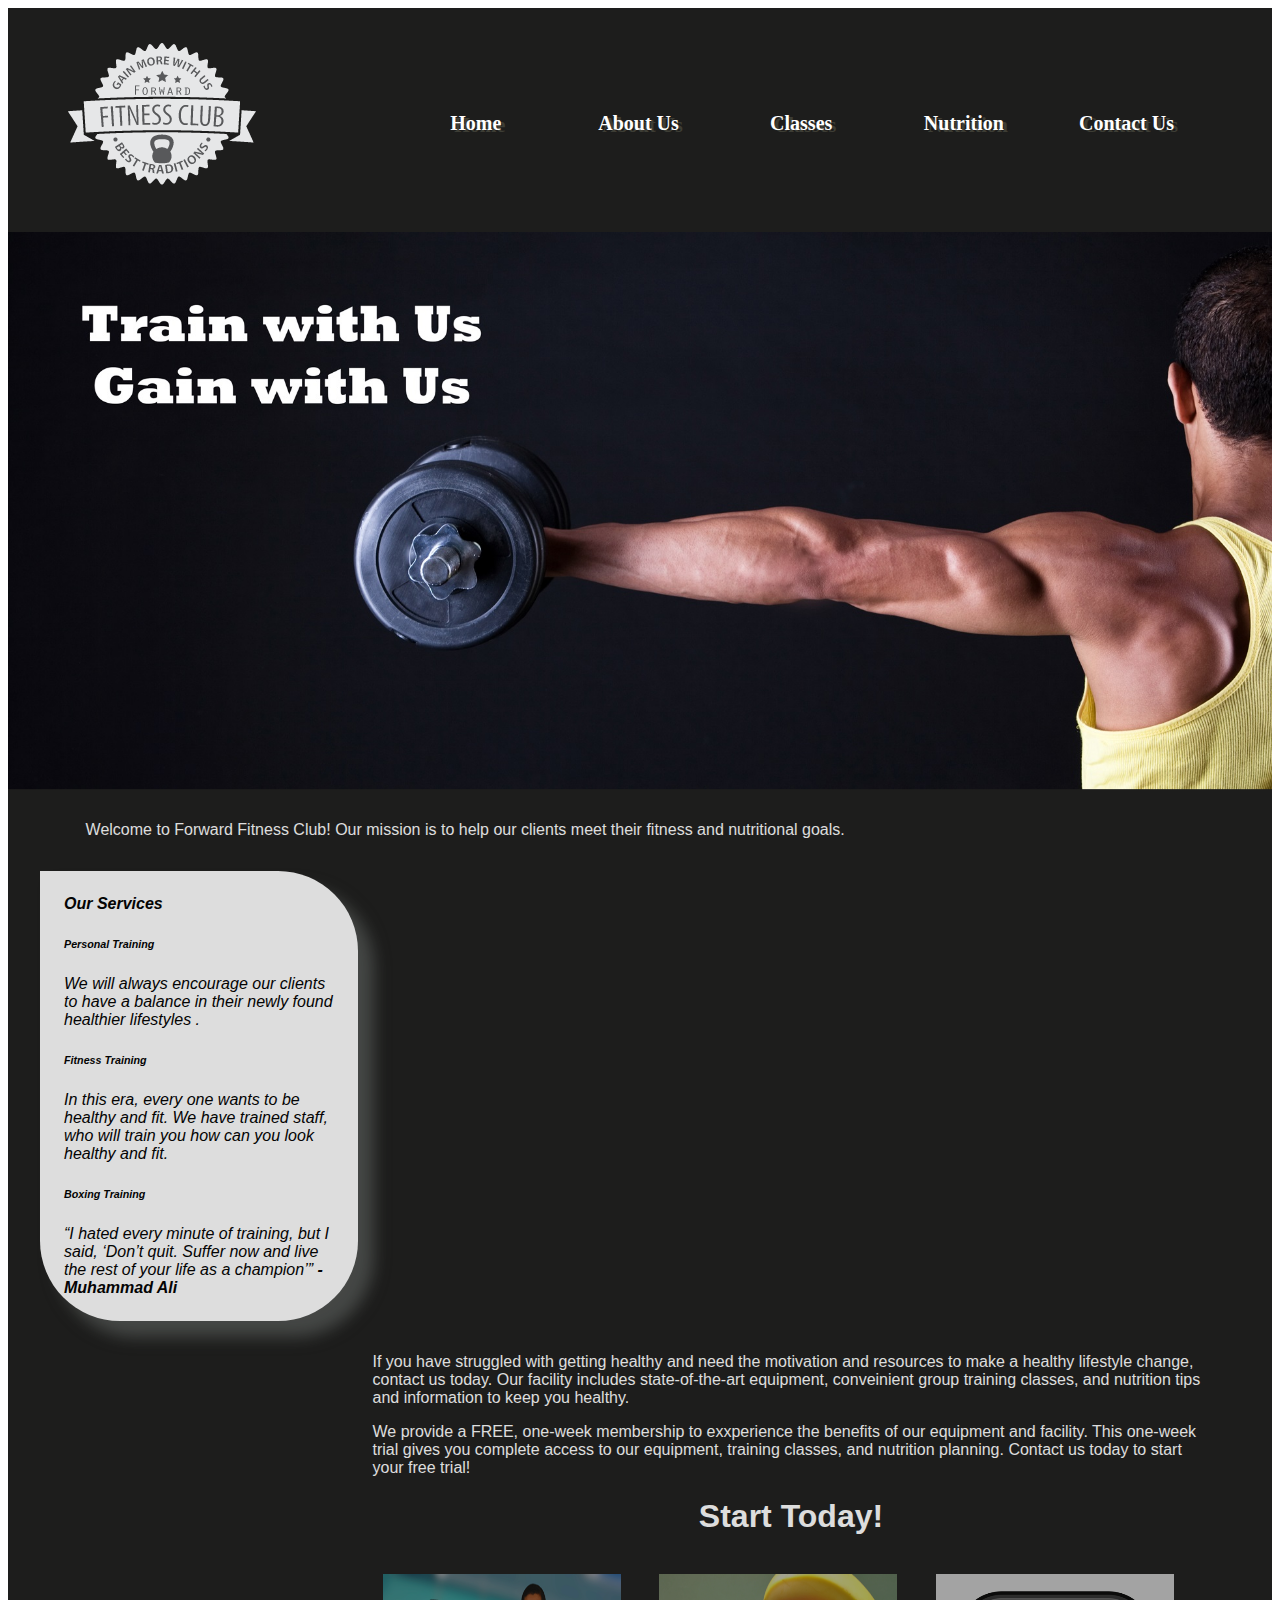
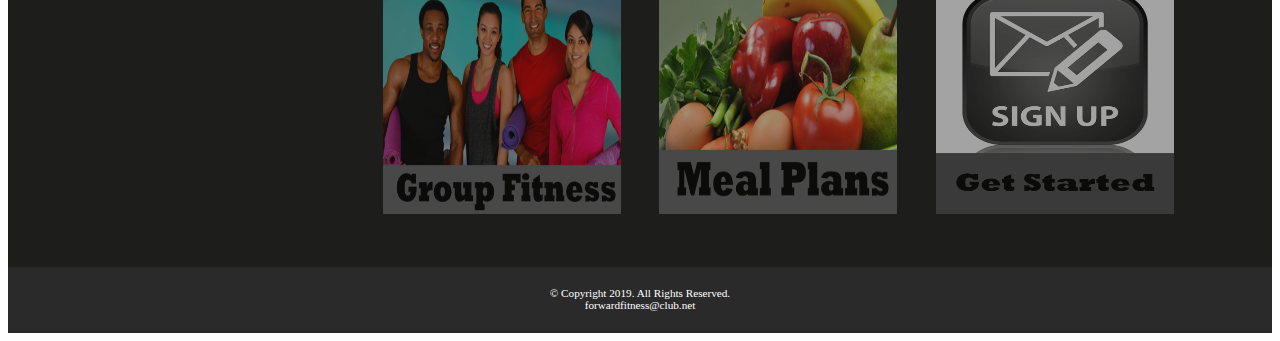
<file: index.html>
<!DOCTYPE html>
<!--This doc was created by Ross T. Wenzel-->
<html lang="en">
<head>
    <link rel="stylesheet" href="css/styles.css">
    <title>Forward Fitness Club</title>
    <meta charset="utf-8">
   
 <meta name="viewport" content="width=device-width, initial-scale=1">
 
   <link rel='icon' href='favicon.ico' type='image/x-icon'/>
</head>


<body>
 
   <div id="container">
    
<header>
    
            <a href="index.html"><img src="images/ffc_logo.png" alt="Forward   Fitness Club logo"></a>
      
</header>
    
    <!--:)-->
    
<nav>
    <ul>
    
    <li><a href="index.html">Home</a></li>
    <li><a href="about.html">About Us</a></li>
    <li><a href="classes.html">Classes</a></li>
    <li><a href="nutrition.html">Nutrition</a></li>
    <li><a href="contact.html">Contact Us</a></li>
    
    </ul>
        
</nav>

<!-- Home Page Banner -->

<div id="banner" class="desktop">
        <img src="images/homeBanner.jpg" alt="home banner image">
</div>
    
<main>
    
    <p>
        Welcome to Forward Fitness Club! Our mission is to help our clients meet their fitness and nutritional goals.
    </p>
    
    <div class="mobile">
        <h3>FREE One-Week Trial Membership!</h3>
        <p><a href="tel:8145559608">Call Us Today to Get Started</a></p>
        
        <h4>Fitness Club Hours:</h4>
        <p>Monday - Thursday: 6:00am - 6:00pm<br>
        Friday: 6:00am - 4:00pm<br>
        Saturday: 8:00am - 6:00pm<br>
        Sunday: Closed</p>
    
    </div>
    
    <div class="desktop">
        
<div id="right" style="float: left; width: 350px;">
        <aside>
          <centre> <b> Our Services</b></centre>
          <h6>Personal Training</h6>
         <p6>We will always encourage our clients to have a balance in their newly found healthier 
             lifestyles .</p6>
          <h6>Fitness Training</h6>
          <p6>In this era, every one wants to be healthy and fit. We have trained staff,
              who will train you how can you look healthy and fit.
          </p6>
          <h6>Boxing Training</h6>
         <p6>
                “I hated every minute of training, but I said,
                 ‘Don’t quit. Suffer now and live the rest of your life as a champion’”
                  <b>-Muhammad Ali</b>
         </p6>

        </aside>
        
        </div>
    <div id="left" style="float: right; max-width: 930px;"> 
    <p>
        If you have struggled with getting healthy and need the motivation and resources to make a healthy lifestyle change, contact us today. Our facility includes state-of-the-art equipment, conveinient group training classes, and nutrition tips and information to keep you healthy.
    </p>
    
    <p>
        We provide a FREE, one-week membership to exxperience the benefits of our equipment and facility. This one-week trial gives you complete access to our equipment, training classes, and nutrition planning. Contact us today to start your free trial!
    </p>
        
<h1>Start Today!</h1>
        
<figure>

    <a href="classes.html"><img src="images/group.jpg" alt="group fitness"></a>
    <a href="nutrition.html"><img src="images/nutrition.jpg" alt="good nutrition"></a>
    <a href="contact.html"><img src="images/signup.jpg" alt="sign up icon"></a>
    
</figure>
        
    </div>
    </div>
</main>
    
    
<footer>
    
    &copy; Copyright 2019. All Rights Reserved. <br>
    <a href="mailto:forwardfitness@club.net">forwardfitness@club.net</a>
</footer>
    
        </div>
        
</body>
</html>
</file>
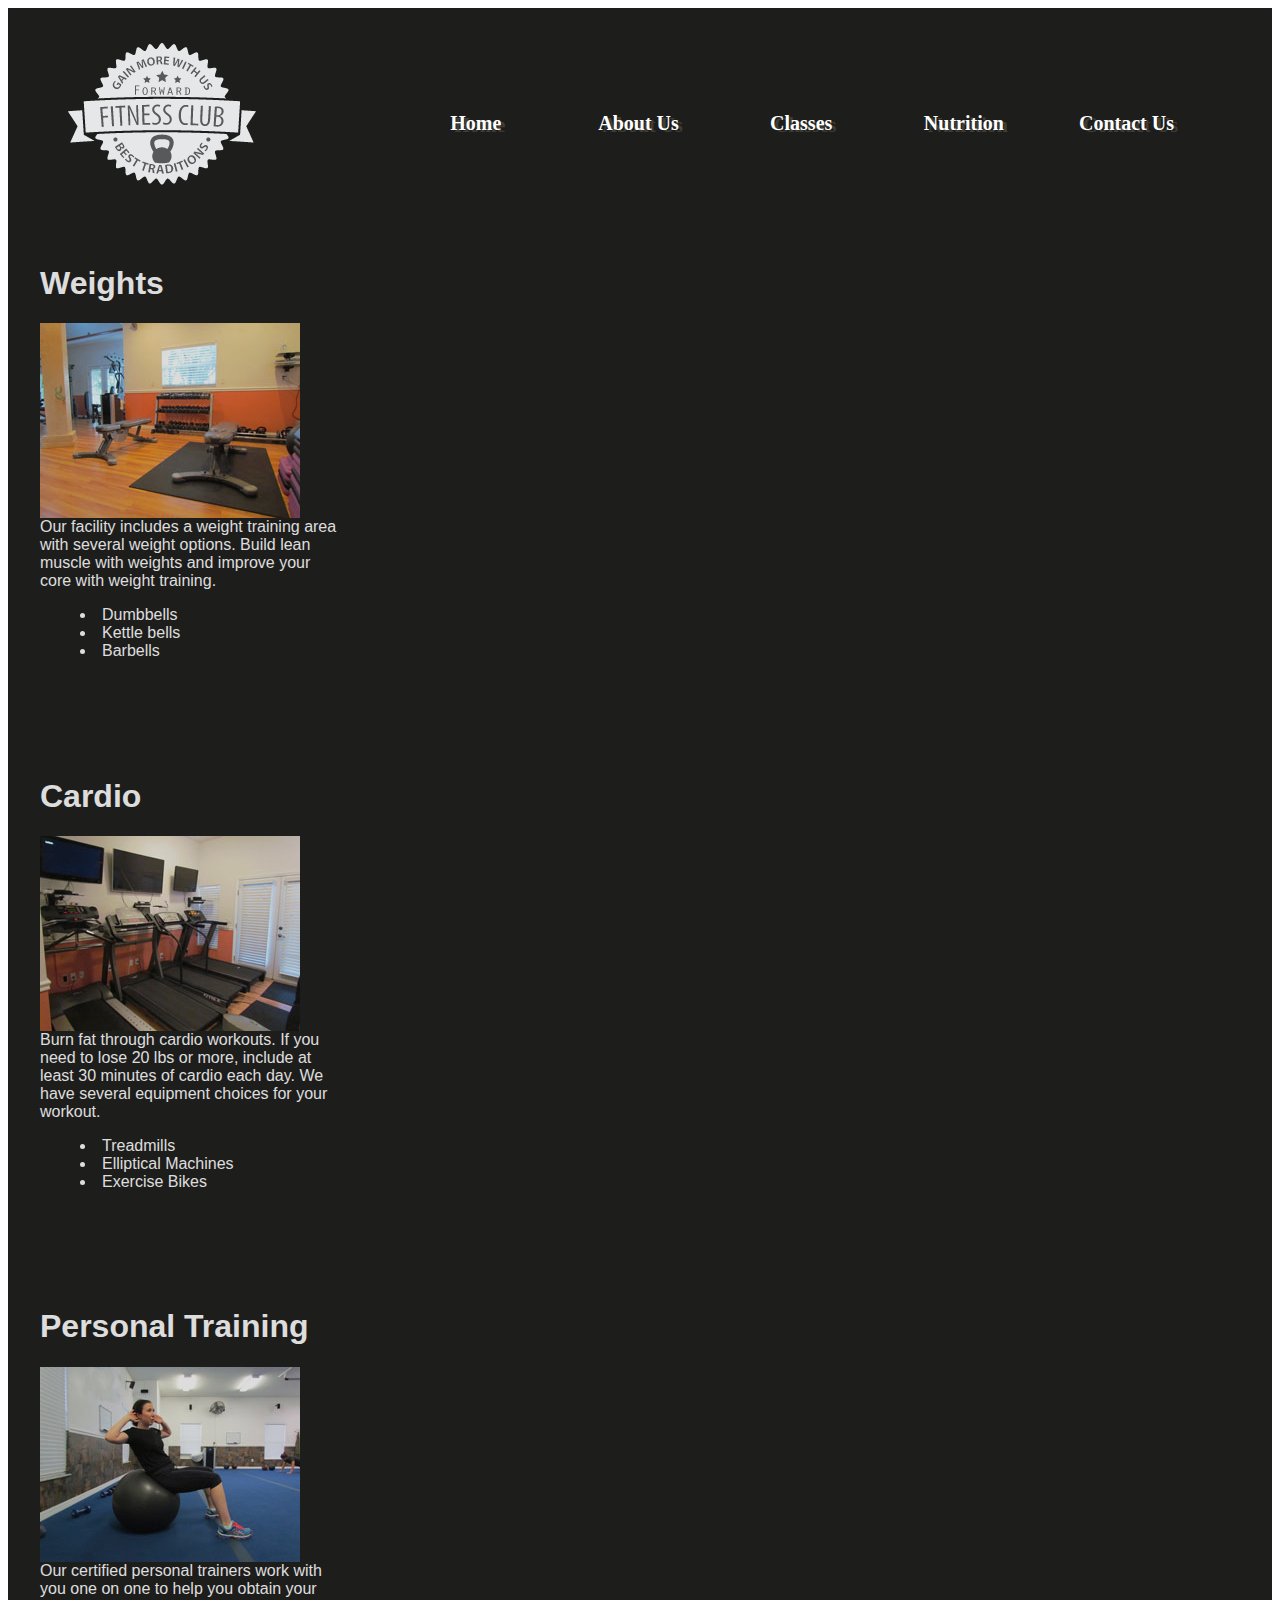
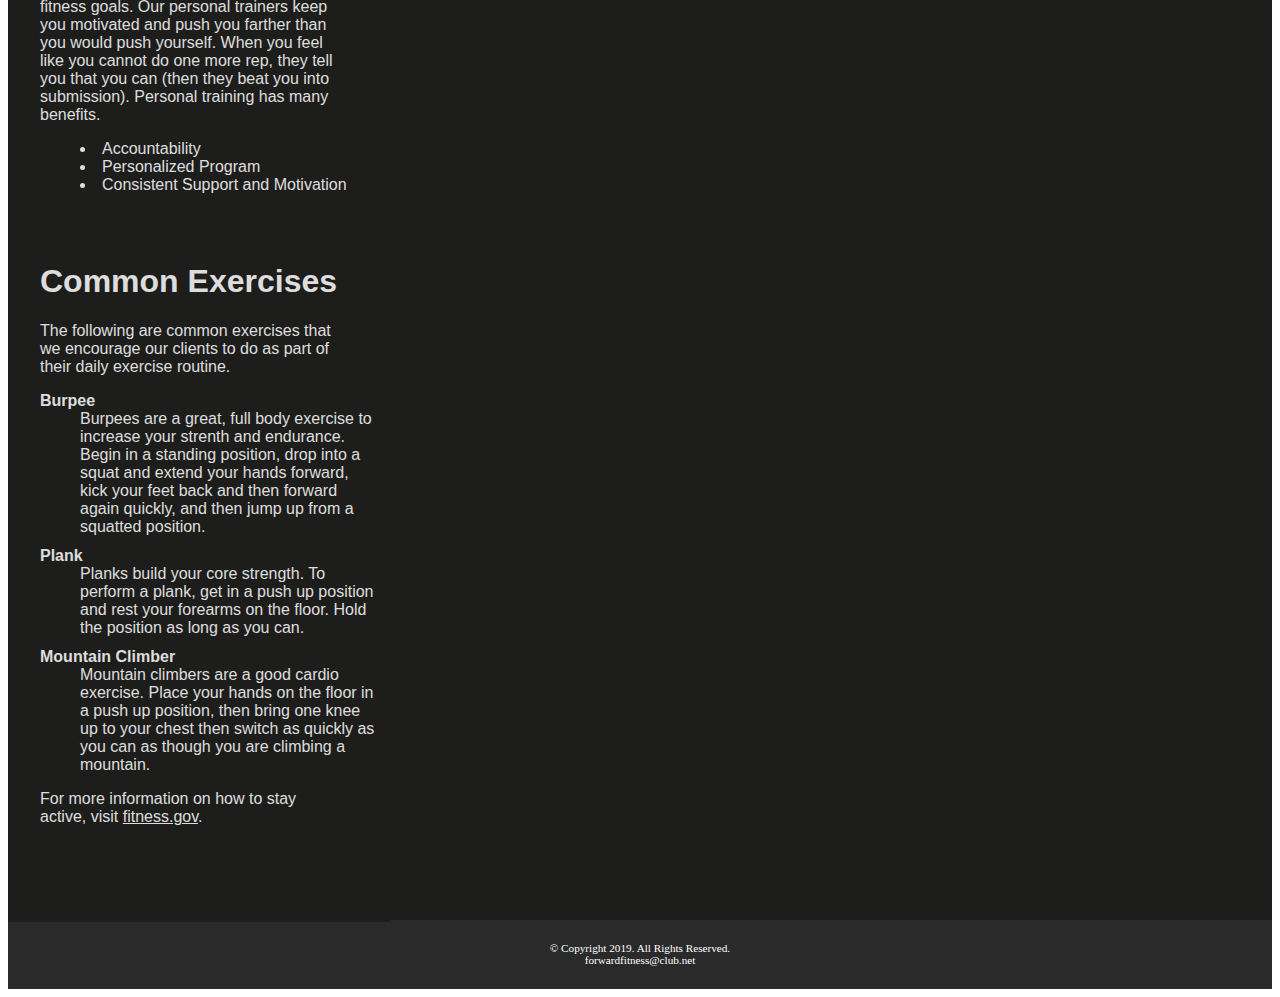
<file: about.html>
<!DOCTYPE html>
<!--This doc was created by Ross T. Wenzel-->
<html lang="en">
<head>
    <link rel="stylesheet" href="css/styles.css">
    <title>Forward Fitness Club</title>
    <meta charset="utf-8">
    <meta name="viewport" content="width=device-width, initial-scale=1">
    <link rel='icon' href='favicon.ico' type='image/x-icon'/>
</head>
<body>
    <div id="container">
    
<header>
        <a href="index.html"><img src="images/ffc_logo.png" alt="Forward Fitness Club logo"></a>
    
</header>
    
<nav>
    <ul>
        
    <li><a href="index.html">Home</a></li>
    <li><a href="about.html">About Us</a></li>
    <li><a href="classes.html">Classes</a></li>
    <li><a href="nutrition.html">Nutrition</a></li>
    <li><a href="contact.html">Contact Us</a></li>
    
    </ul>
</nav>

<main>
    
    <section>
    <h1>Weights</h1>
    <img class="equip" src="images/equipment1.jpg" alt="Weight Equipment">
    <p>Our facility includes a weight training area with several weight options. Build lean muscle with weights and improve your core with weight training.</p>
    <ul class="items"> 
        <li>Dumbbells</li>
        <li>Kettle bells</li>
        <li>Barbells</li>
    </ul>
    </section>    
    
    <section>
    <h1>Cardio</h1>
    <img class="equip" src="images/equipment2.jpg" alt="Cardio Equipment">
    <p>Burn fat through cardio workouts. If you need to lose 20 lbs or more, include at least 30 minutes of cardio each day. We have several equipment choices for your workout.</p>
    <ul class="items"> 
        <li>Treadmills</li>
        <li>Elliptical Machines</li>
        <li>Exercise Bikes</li>
    </ul>
    </section>
    
    <section>
    <h1>Personal Training</h1>
    <img class="equip" src="images/equipment3.jpg" alt="Personal Training">
    <p>Our certified personal trainers work with you one on one to help you obtain your fitness goals. Our personal trainers keep you motivated and push you farther than you would push yourself. When you feel like you cannot do one more rep, they tell you that you can (then they beat you into submission). Personal training has many benefits.</p>
    <ul class="items"> 
        <li>Accountability</li>
        <li>Personalized Program</li>
        <li>Consistent Support and Motivation</li>
    </ul>
    </section>
    
    <section class="tablet">
    
    <h1>Common Exercises</h1>
    <p> The following are common exercises that we encourage our clients to do as part of their daily exercise routine.</p>
    <dl>
        <dt>Burpee</dt>
        <dd> Burpees are a great, full body exercise to increase your strenth and endurance. Begin in a standing position, drop into a squat and extend your hands forward, kick your feet back and then forward again quickly, and then jump up from a squatted position.
        </dd>
        
        <dt>Plank</dt>
        <dd> Planks build your core strength. To perform a plank, get in a push up position and rest your forearms on the floor. Hold the position as long as you can.
        </dd>
        
        <dt>Mountain Climber</dt>
        <dd> Mountain climbers are a good cardio exercise. Place your hands on the floor in a push up position, then bring one knee up to your chest then switch as quickly as you can as though you are climbing a mountain.
        </dd>
    </dl>
    
    <p>For more information on how to stay active, visit <a href="http://fitness.gov/be-active/ways-to-be-active/">fitness.gov</a>.
    </p>
        
    </section>
    
</main>
    
    
<footer>
    &copy; Copyright 2019. All Rights Reserved. <br>
    <a href="mailto:forwardfitness@club.net">forwardfitness@club.net</a>
</footer>
    
    </div>
        
</body>
</html>
</file>
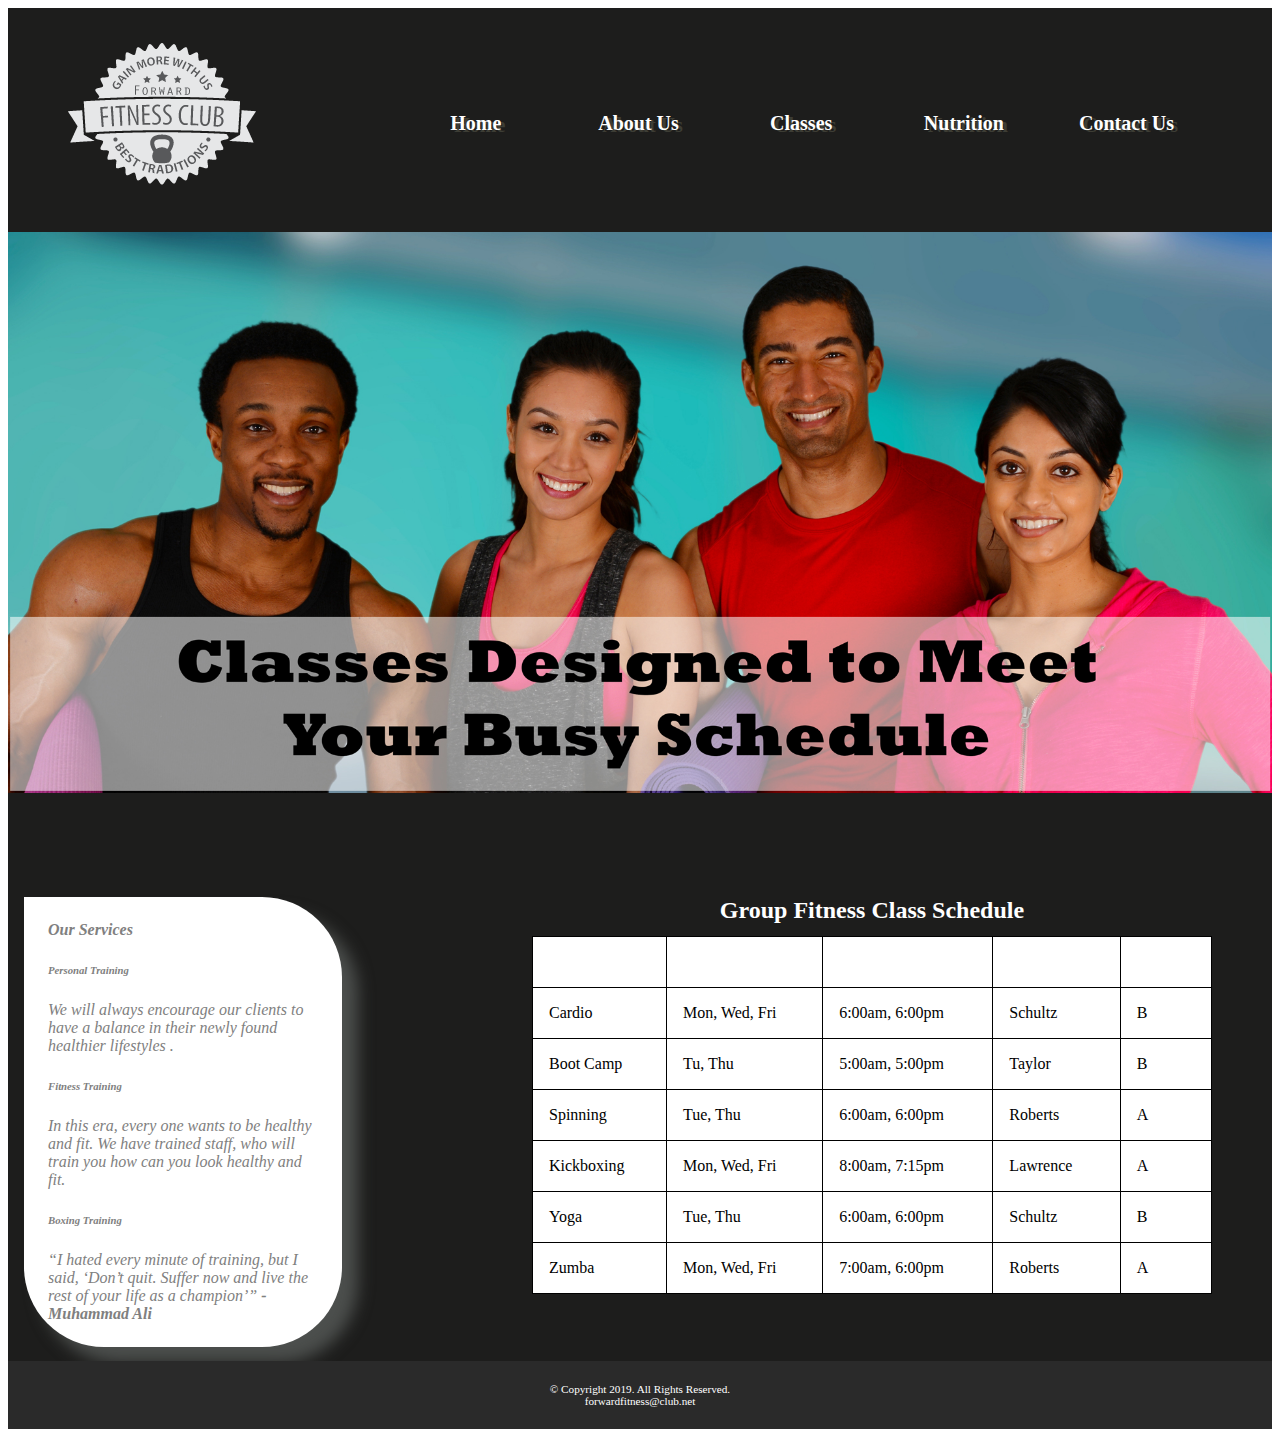
<file: classes.html>
<!DOCTYPE html>
<!--This doc was created by Ross T. Wenzel-->
<html lang="en">
<head>
    <link rel="stylesheet" href="css/styles.css">
    <title>Forward Fitness Club</title>
    <meta charset="utf-8">
    <meta name="viewport" content="width=device-width, initial-scale=1">
    <link rel='icon' href='favicon.ico' type='image/x-icon'/>

</head>

<body>
    <div id="container" >
    
<header>
        <a href="index.html"><img src="images/ffc_logo.png" alt="Forward Fitness Club logo"></a>
    
</header>
    
<nav>
    <ul>
    
    <li><a href="index.html">Home</a></li>
    <li><a href="about.html">About Us</a></li>
    <li><a href="classes.html">Classes</a></li>
    <li><a href="nutrition.html">Nutrition</a></li>
    <li><a href="contact.html">Contact Us</a></li>
    
    </ul>
</nav>
        <!-- Classes Page Banner -->
<div class="desktop">
<img src="images/classesBanner.jpg" alt="classes banner image">
</div>


<div class="mobile" >

<section class="background"  style="background-color: #fff;color:black;">
<p>Boot Camp: TR 5am &amp; 5pm</p>
<p>Cardio: MWF 6am &amp; 6pm</p>
<p>Kickboxing: MWF 8am &amp; 7:15pm</p>
<p>Spinning: TR 6am &amp; 6pm</p>
<p>yoga: TR 6am &amp; 6pm</p>
<p>zumba: MWF 7am &amp; 6pm</p>

</section>
</div>
  
<div class="desktop">
            <div id="right" style=" float:right; margin-top: 100px; width: 800px;"> 
            

<table><!--Start Table -->
<caption>Group Fitness Class Schedule</caption>
<tr><!-- Row 1 -->
<th>Class</th>
<th>Days</th>
<th>Times</th>
<th>Instructor</th>
<th>Room</th>
</tr>
<tr> <!-- Row 2 -->
<td>Cardio</td>
<td>Mon, Wed, Fri</td>
<td>6:00am, 6:00pm</td>
<td>Schultz</td>
<td>B</td>
</tr>
<tr> <!-- Row 3 -->
<td>Boot Camp</td>
<td>Tu, Thu</td>
<td>5:00am, 5:00pm</td>
<td>Taylor</td>
<td>B</td>
</tr>
<tr> <!-- Row 4 -->
<td>Spinning</td>
<td>Tue, Thu</td>
<td>6:00am, 6:00pm</td>
<td>Roberts</td>
<td>A</td>
</tr>
<tr> <!-- Row 5 -->
<td>Kickboxing</td>
<td>Mon, Wed, Fri</td>
<td>8:00am, 7:15pm</td>
<td>Lawrence</td>
<td>A</td>
</tr>
<tr> <!-- Row 6 -->
<td>Yoga</td>
<td>Tue, Thu</td>
<td>6:00am, 6:00pm</td>
<td>Schultz</td>
<td>B</td>
</tr>
<tr> <!-- Row 7 -->
<td>Zumba</td>
<td>Mon, Wed, Fri</td>
<td>7:00am, 6:00pm</td>
<td>Roberts</td>
<td>A</td>
</tr>
</table><!-- End Table -->
</div>

<div id="left" style="float: inherit; width: 350px; margin-top: 100px; color: gray;">
        <aside>
          <centre> <b> Our Services</b></centre>
          
          <h6>Personal Training</h6>
         <p6>We will always encourage our clients to have a balance in their newly found healthier 
             lifestyles .</p6>
          <h6>Fitness Training</h6>
          <p6>In this era, every one wants to be healthy and fit. We have trained staff,
              who will train you how can you look healthy and fit.
          </p6>
          <h6>Boxing Training</h6>
         <p6>
                “I hated every minute of training, but I said,
                 ‘Don’t quit. Suffer now and live the rest of your life as a champion’”
                  <b>-Muhammad Ali</b>
                  
         </p6>

        </aside>
        
        </div>

</div>

<footer>
    &copy; Copyright 2019. All Rights Reserved. <br>
    <a href="mailto:forwardfitness@club.net">forwardfitness@club.net</a>
</footer>
    
    </div>
        
</body>
</html>
</file>
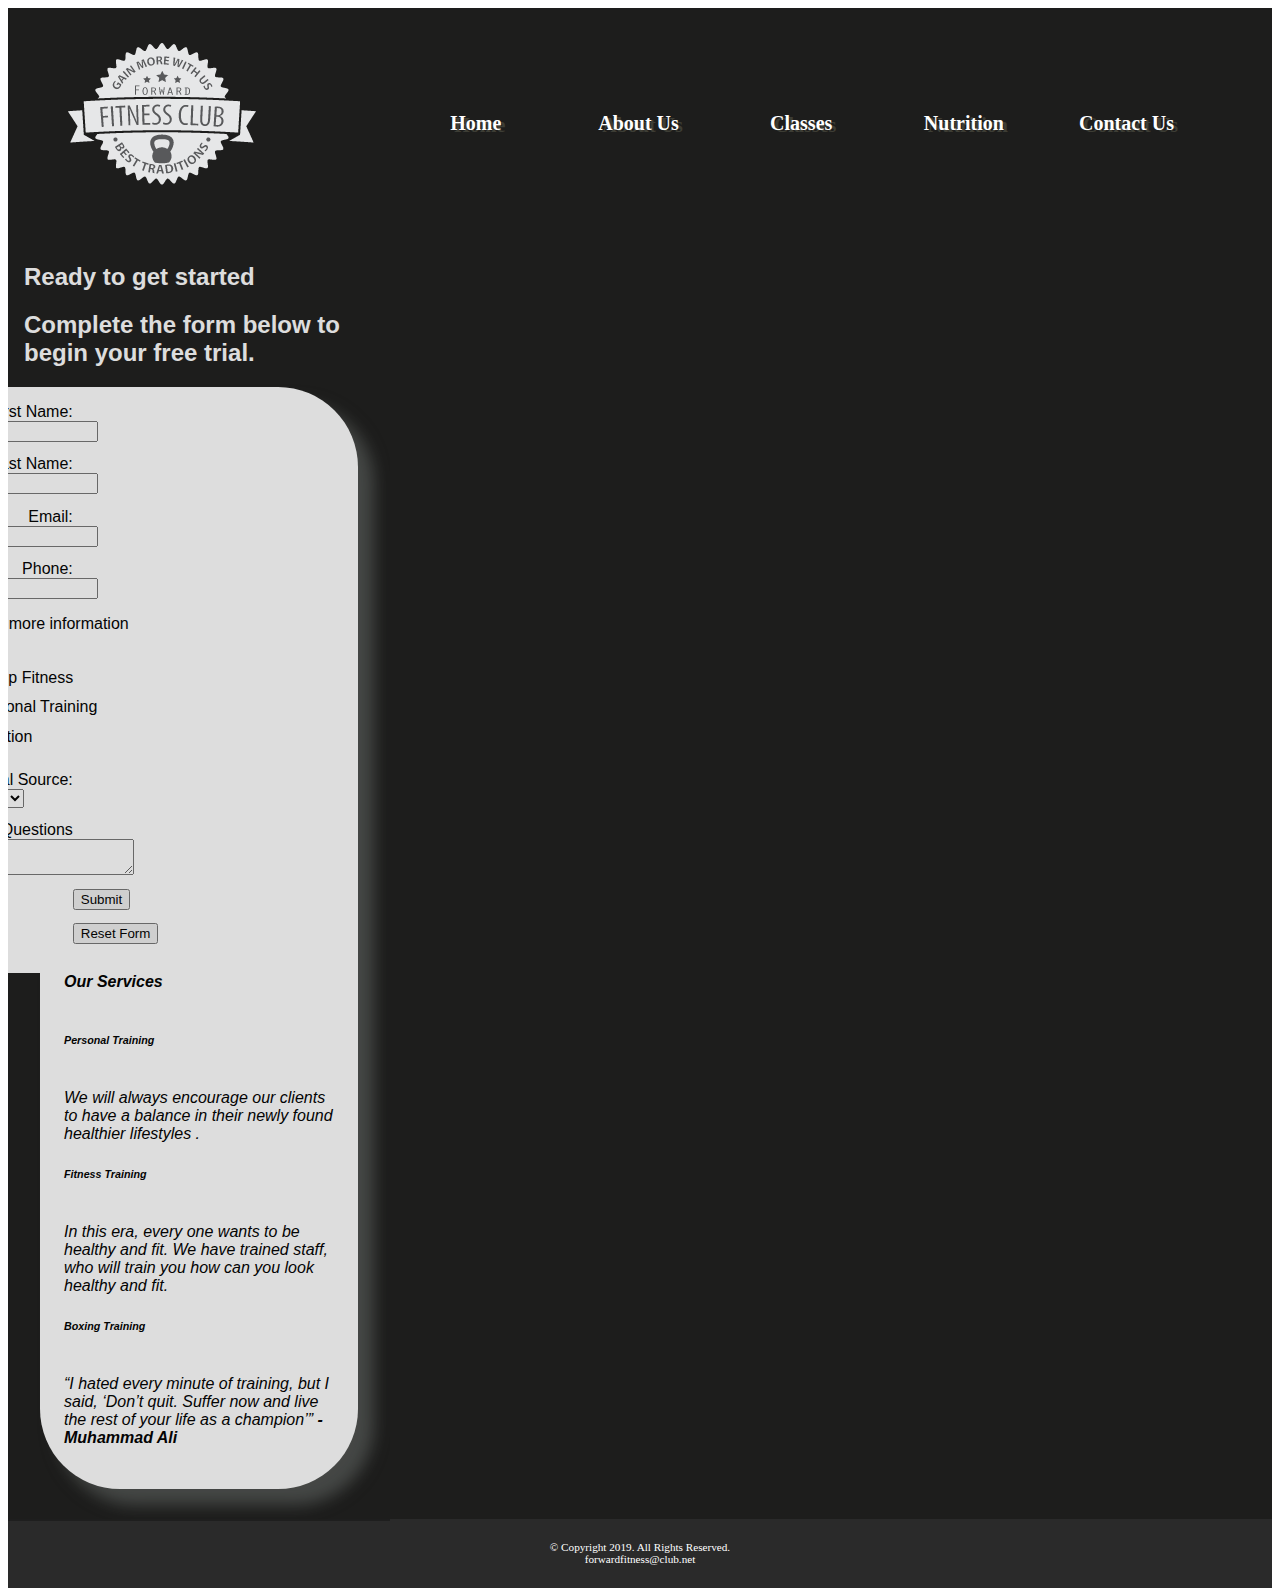
<file: contact.html>
<!DOCTYPE html>
<!--This doc was created by Ross T. Wenzel-->
<html lang="en">
<head>
    <link rel="stylesheet" href="css/styles.css">
    <title>Forward Fitness Club</title>
    <meta charset="utf-8">
    <meta name="viewport" content="width=device-width, initial-scale=1">
    <link rel='icon' href='favicon.ico' type='image/x-icon'/>
</head>

<body>
    <div id="container">
    
<header>
        <a href="index.html"><img src="images/ffc_logo.png" alt="Forward Fitness Club logo"></a>
    
</header>
    
<nav>
    <ul>
    
    <li><a href="index.html">Home</a></li>
    <li><a href="about.html">About Us</a></li>
    <li><a href="classes.html">Classes</a></li>
    <li><a href="nutrition.html">Nutrition</a></li>
    <li><a href="contact.html">Contact Us</a></li>
    
    </ul>
</nav>

<main>
<h2>Ready to get started</h2>
<h2>Complete the form below to begin your free trial.</h2>

<div > 
<form id="left" style="float: right; margin-right: 200px; widows: 400px;"><!-- Start Form -->
<label for="fname">First Name: </label>
 <input name="fName" type="text" id="fName">
<label for="lname">Last Name: </label>
 <input name="lName" type="text" id="lName">
<label for="email">Email: </label>
<input type="email" name="email" id="email">
<label for="phone">Phone: </label>
<input type="tel" id="phone" name="phone">
   <p>I would like more information about:</p>
<ul>
<li><input type="checkbox" name="grpfit" id="grpfilt" value="grpfit" class="chkbx">Group Fitness</li>
<li><input type="checkbox" name="prtrain" id="prtrain" value="prtrain" class="chkbx">Personal Training</li>
<li><input type="checkbox" name="nutr" id="nutr" value="nutr" class="chkbx">Nutrition</li>
</ul>
<label for="reference">Referral Source: </label>
<select name="reference" id="reference">
<option value="ad">Advertisetment</option>
<option value="friend">Friend</option>
<option value="google">Google</option>
<option value="social">Social Media</option>
<option value="other">Other</option>
</select>

<label for="questions">Questions</label>
<textarea name="questions" row="3" cols="25"></textarea>
<input type="submit" id="submit" value="Submit" class="btn">
<input type="reset" id="reset" value="Reset Form" class="btn">
</form>
</div> 

<div id="left" style="float: inherit; width: 350px;">
    <aside>
      <centre> <b> Our Services</b></centre>
      <br/><br/>
      <h6>Personal Training</h6>
      <br/>
     <p6>We will always encourage our clients to have a balance in their newly found healthier 
         lifestyles .</p6>
         <br/>
      <h6>Fitness Training</h6>
      <br/>
      <p6>In this era, every one wants to be healthy and fit. We have trained staff,
          who will train you how can you look healthy and fit.
      </p6>
      <br/>
      <h6>Boxing Training</h6>
     <p6>
            <br/>
            “I hated every minute of training, but I said,
             ‘Don’t quit. Suffer now and live the rest of your life as a champion’”
              <b>-Muhammad Ali</b>
              <br/><br/>
     </p6>

    </aside>
    
    </div>

</main>
    
    
<footer>
    &copy; Copyright 2019. All Rights Reserved. <br>
    <a href="mailto:forwardfitness@club.net">forwardfitness@club.net</a>
</footer>
    
    </div>
        
</body>
</html>
</file>
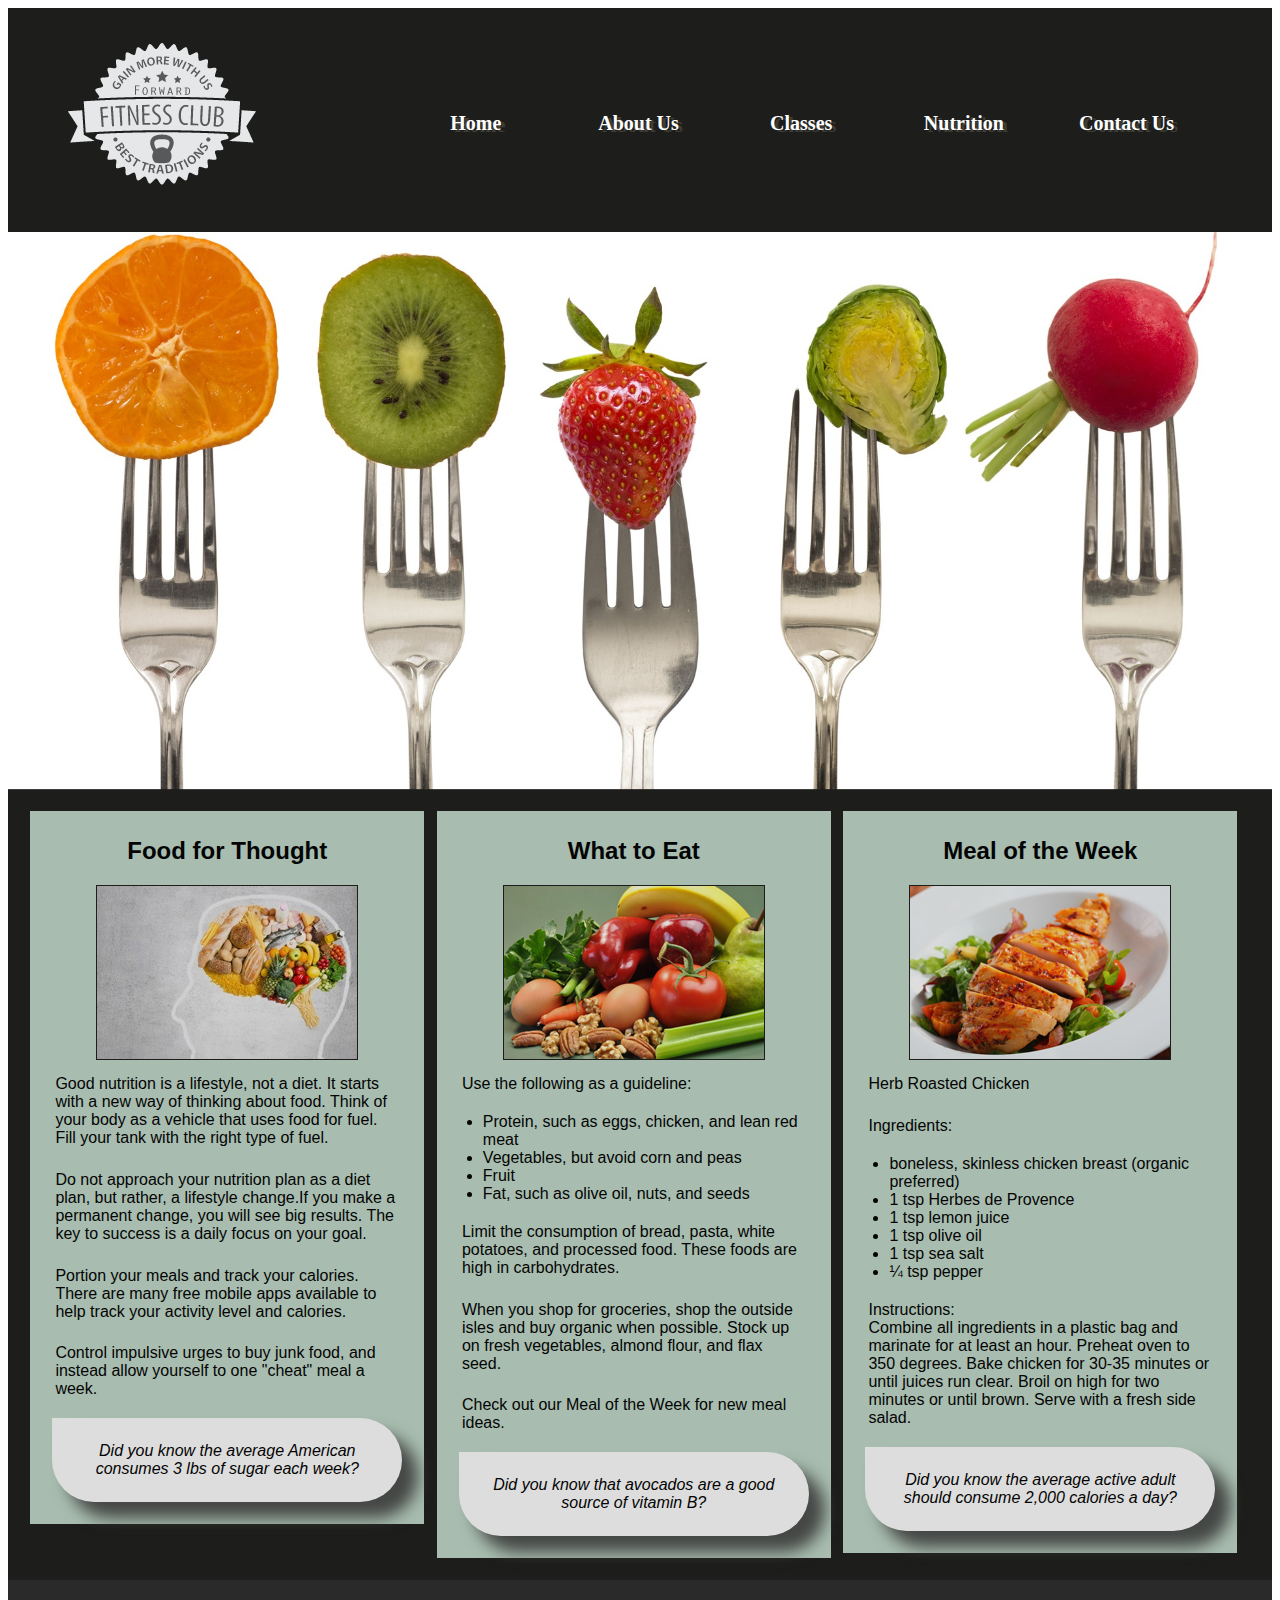
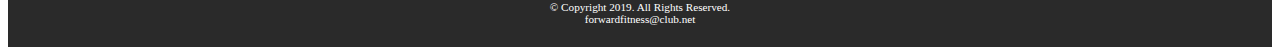
<file: nutrition.html>
<!DOCTYPE html>
<!--This doc was created by Ross T. Wenzel-->
<html lang="en">
<head>
    <link rel="stylesheet" href="css/styles.css">
    <title>Forward Fitness Club</title>
    <meta charset="utf-8">
    <meta name="viewport" content="width=device-width, initial-scale=1">
    <link rel='icon' href='favicon.ico' type='image/x-icon'/>
</head>
<body>
    <div id="container">
    
<header>
        <a href="index.html"><img src="images/ffc_logo.png" alt="Forward Fitness Club logo"></a>
    
</header>
    
<nav>
    <ul>
    
    <li><a href="index.html">Home</a></li>
    <li><a href="about.html">About Us</a></li>
    <li><a href="classes.html">Classes</a></li>
    <li><a href="nutrition.html">Nutrition</a></li>
    <li><a href="contact.html">Contact Us</a></li>
    
    </ul>
   </nav>  
    <!-- Nutrition Page Banner -->
    <div id="banner" class="desktop">
        <img src="images/nutritionBanner.jpg" alt="nutrition banner image">
    </div>
 
        
<main>
    
   <article>
       <h2>Food for Thought</h2>
       <img src="images/nutrition1.jpg" alt="food for thought image" class="desktop">
       <p>Good nutrition is a lifestyle, not a diet. It starts with a new way of thinking about food. Think of your body as a vehicle that uses food for fuel. Fill your tank with the right type of fuel.</p>
       <p>Do not approach your nutrition plan as a diet plan, but rather, a lifestyle change.If you make a permanent change, you will see big results. The key to success is a daily focus on your goal.</p>
       <p>Portion your meals and track your calories. There are many free mobile apps available to help track your activity level and calories.</p>
       <p>Control impulsive urges to buy junk food, and instead allow yourself to one "cheat" meal a week.</p>
       <aside>Did you know the average American consumes 3 lbs of sugar each week?</aside>       
    </article> 
    
    <article>
        <h2>What to Eat</h2>
        <img src="images/nutrition2.jpg" alt="food image" class="desktop">
        <p>Use the following as a guideline:</p>
        <ul>
            <li>Protein, such as eggs, chicken, and lean red meat</li>
            <li>Vegetables, but avoid corn and peas</li>
            <li>Fruit</li>
            <li>Fat, such as olive oil, nuts, and seeds</li>
        </ul>
        <p>Limit the consumption of bread, pasta, white potatoes, and processed food. These foods are high in carbohydrates.</p>
        <p>When you shop for groceries, shop the outside isles and buy organic when possible. Stock up on fresh vegetables, almond flour, and flax seed.</p>
        <p>Check out our Meal of the Week for new meal ideas.</p>
        <aside>Did you know that avocados are a good source of vitamin B?</aside>
    </article>
    
    <article>
        <h2>Meal of the Week</h2>
        <img src="images/nutrition3.jpg" alt="herb roasted chicken image" class="desktop">
        <p>Herb Roasted Chicken</p>
        <p>Ingredients:</p>
        <ul>
            <li>boneless, skinless chicken breast (organic preferred)</li>
            <li>1 tsp Herbes de Provence</li>
            <li>1 tsp lemon juice</li>
            <li>1 tsp olive oil</li>
            <li>1 tsp sea salt</li>
            <li>&frac14; tsp pepper</li>
        </ul>
        <p>Instructions:<br>
            Combine all ingredients in a plastic bag and marinate for at least an hour. Preheat oven to 350 degrees. Bake chicken for 30-35 minutes or until juices run clear. Broil on high for two minutes or until brown. Serve with a fresh side salad.</p>
        <aside>Did you know the average active adult should consume 2,000 calories a day?</aside>
    </article>

</main>
    
    
<footer>
    &copy; Copyright 2019. All Rights Reserved. <br>
    <a href="mailto:forwardfitness@club.net">forwardfitness@club.net</a>
</footer>
    
    </div>
        
</body>
</html>
</file>
<file: css/styles.css>
/* Style sheet created by: Ross Wenzel, 2/4/2019 */

/* Style for body specifies a background color */
body {
    background-color: #1D1D1C;
}

/* Style to create a fluid image */
img {
        max-width: 100%;
}

/* Styles for Mobile Layout */

/* Style for container centers the page and sets the element width */
#container {
    width: 100%;
    margin-left: auto;
    margin-right: auto;
}

/* Style for header specifies top margin, backround color, rounded corners, shadow, and center-aligns content */
header {
    text-align: center;
}

/* Style for the nav specifies text properties */
nav {
    font-family: Georgia, "Times New Roman", serif;
    font-size: 1.25em;
    font-weight: bold;
    text-align: center;
    margin-top: -1.5em;
}

/* Style specifies padding and margins for unordered list */
nav ul {
    padding: 0;
    margin-top: 0.5em;
    margin-bottom: 0.5em;
}

/* Style for nav li specifies the background color, rounded corners, removes bullet style, and applies margins and padding for list items within the navigation */
nav li {
        background-color: #9D9D93;
        border-radius: 2em;
        list-style-type: none;
        margin: 0.3em;
        padding: 0.4em;
}

/* Style changes navigation link text color to white and removes the underline */
nav li a {
        color: #FFFFFF;
    text-decoration: none;
}

.mobile {
    display: inline;
}


/* Style hides the desktop class */
.desktop {
    display: none;
}

/* Style for the main element specifies a block display, text properties, margins, padding, rounded corners, and border properties */
main {
    display: block;
    font-family: Verdana, Arial, sans-serif;
    font-size: 1em;
    margin-top: 0.5em;
    padding: 1em;
    border-radius: 2em 0 2em 0;
    background-color: #FFFFFF;
    opacity: 0.85;
}

/* Style for anchor elements within the main element */
main a {
    background-color: #9D9D93;
    border-radius: 1em;
    color: #FFFFFF;
    font-weight: bold;
    padding: 0.5em;
    text-decoration: none;
}

/* Style for footer specifies font size, text alignment, and top margin */
footer {
    font-size: .70em;
    text-align: center;
    margin-top: 2em;
    color: #FFFFFF
}

/* Style for anchor elements within the footer */
footer a {
    color: #FFFFFF;
    text-decoration: none;
}

/* Style hides the tablet class */
tablet {
        display: none;
}

/* Style rule specifies to not display the equip class */
.equip {
    display: none;
}

/* Style for the aside element */
aside {
        font-style: italic;
}

.equip {
    float: left;
    padding-right: 20px;
}


/*Style rule for input,select , and textarea from elements*/
input, select, textarea{
display: block;
margin-bottom: 1em;
}
/*Style for unordered list within a form*/
form ul {
list-style-type: none;
}
/*Style  rule for chkbx class*/
.chkbx{
display:inline-block;
}
/* Media query for tablet viewport targets screen size with a minimum width of 660px. */
@media only screen and (min-width: 660px)   {
 
    /* Style specifies a horizontal display for navigation links */
    nav li {
        display: inline;
        float: left;
        margin-left: 1%;
        margin-right: 1%;
        padding-left: 0;
        padding-right: 0%;
        width: 18%;
        white-space: nowrap;
        border-radius: 0;
        background-color: transparent;
    }
    
    /* Style specifies clear and top margin properties for the main element */
    main {
        overflow: auto;
        clear: left;
        margin-top: -0.3em;
        border-radius: 0;
    }
    
    /* Style specifies to hide the mobile class */
    .mobile {
            display: none;
    }
    
    /* Style specifies to display the desktop class */
    .desktop {
        display: inline;
    }
    
    /* Style specifies a display, list-style-position, and bottom margin for the items class */
    .items {
        display: block;
        list-style-position: inside;
    }
    
    /* Style specifies to display the tablet class */
    .tablet {
        display: block;
        margin-top: -3em;
        margin-bottom: -1em;
    }
    
    /* Style specifies a font weight and top margin for description list terms */
    dt  {
        font-weight: bold;
        margin-top: 0.7em;
    }
    
    /* Style specifies a display, float, and padding for the equip class */
    .equip {
        display: inline;
        float: left;
        margin-right: 1.5em;
    }
    
    /* Media query for desktop viewport targets screens with a minimum width of 830px */
    @media only screen and (min-width: 830px)   {
        
    /* Style for h1 element */
    h1 {
        text-align: center;
    }
    
    /* Style for images within the figure element */
    figure img {
        background-color: #1D1D1C;
        display: inline;
        height: 8em;
        width: 28%;
        margin: 1%;
        padding: 1%;
    }
        
    /* Style specifies bottom padding for the section element */
    section {
        padding-bottom: 3em;
    }
        
    /* Style for h1 element within the section element */
    section h1 {
        text-align: left;
    }
        
    /* Style for anchor element within the section element */
    section a {
        background-color: transparent;
        color: #1D1D1C;
        font-weight: normal;
        padding: 0;
        text-decoration: underline;
    }
        
    /* Style for content class */
        .contact {
            background-color: transparent;
            color: #1D1D1C;
            padding: 0;
            text-decoration: underline;
        }
        
    /* Style for article element */
        article {
            background-color: #C1D9CA;
            float: left;
            margin: 0.5%;
            padding: 0.5%;
            text-align: center;
            width: 31%;
        }
        
    /* Style for image element contained within the main article element */
        main article img {
            border: solid 0.1em #1D1D1C;
            margin-left: auto;
            margin-right: auto;
        }
        
    /* Style for paragraph element contained within the main article element */
        main article p {
            color: #000000;
            margin-top: 2%;
            padding: 1%;
            text-align: left;
        }
        
    /* Style for unordered list element contained within the main article element */
        main article ul {
            text-align: left;
        }
        
    /* Style for aside element */
        aside {
            background-color: #FFFFFF;
            border-radius: 0 5em 5em 5em;
            box-shadow: 1em 1em 1em #4C4F4D;
            padding: 1.5em;
            margin: 1em;
        }
        
    /* Style for anchor elements within the figure element */
    figure a {
        background-color: transparent;
        padding: 0;
        text-decoration: none;
    }    
        
    /* Style specifies a width for container */
    #container {
        background-color: #1D1D1C;
    }
        
    /* Style to left align header */
        header {
            text-align: left;
        }
        
    /* Style for nav specifies a float, margin, and width */
        nav {
            float: right;
            margin-top: -7em;
            margin-right: 3em;
            margin-bottom: 0;
            width: 65%;
        }
           
    /* Style specifies margin and padding for the unordered list within the nav */
        
        nav ul {
            
            margin: 0;
            padding-left: 0.50%;
            padding-right: 0.50%;            
        }

        /*Style rule for label element*/
label{
float: left;
padding-right: 0.5em;
text-align: right;
width: 10em;
}

/*Style rule for btn class*/
.btn {
margin-left: 12em;
}
    /* Style for navigation list items specifies a border radius, border, margin, width, and padding */
        
        nav li {
            margin-left: 0;
            margin-right: 0;
            padding: 0;
            width: 20%;
        }
        
        
        /* Style for navigation links specifies display and padding */
        nav li a {
            display: inline-block;
            padding: 0.7em;
            text-shadow: 0.2em 0.1em #3D3D35;
        }
        
    /* Style rules for pseudo-classes */
        nav li a:link {
            color: #FFFFFF;
        }
        
        nav li a:visited {
            color: #CCCCFF;
        }
        
        nav li a:hover {
            color: #9D9D93;
            font-style: italic;
        }
        
    /* Style specifies border, box shadow, and margins for the main element */
        
        main {
            background-color: #1D1D1C;
        }
        
    /* Style specifies left and right padding for paragraph elements within the main element */
        
        main p {
            color: #FFFFFF;
            margin-left: auto;
            margin-right: auto;
            width: 90%;
        }
        
    /* Style specifies a gradient for the body element */
        body {
            background-color: #FFFFFF;
        }
        
    /* Style applies color to the h1 element */
        h1 {
            color: #FFFFFF;
        }
        
    /* Style applies height and opacity to images within figure element */
        figure img {
            height: 15em;
            opacity: 0.7;
        }
        
    /* Style specifies color and left margin for the section element */
        
        section {
            color: #FFFFFF;
            margin-left: 1em;
            padding-bottom: 5em;
        }
        
    /* Style for anchor element within the section element */
        section a {
            color: #FFFFFF;
        }
        
    /* Style for paragraph within the section element */
        section p {
            margin-left: 0;
        }
        
    /* Style removes transparancy on hover */
        figure img:hover {
            opacity: 1;
        }
        
    /* Style specifies a background color, margin, and padding for footer element */
        footer {
            background-color: #2A2A2A;
            margin-top: -0.2em;
            padding: 2em;
        }
        
    /* Style for main h2 element */
        main h2 {
            color: #FFFFFF;
        }
        
    /* Style for contact class */
        .contact {
            color: #FFFFFF;
        }
        
    /* Style for main article h2 element */
        main article h2 {
            color: #000000
        }
        
  /*Style for table element */
table{
border: 0.1em solid #000000;
border-collapse: collapse;
margin-left: auto;
margin-right: auto;
width:100%
}

/*Style specifies border abd padding for th and td elements*/
th, td {
  border: 0.1em solid #000000;
  padding: 1em;
}

/*Style for the element*/
th {
 backgrond-color: #1D1D1C;
 color: #FFFFFF;
}
/*Style for caption element*/
caption{
font-size: 1.5em;
font-weight: bold;
padding-bottom: 0.5em;
}    }
 

/*Style for table element*/
table{
background-color: #FFFFFF;
width: 85%;
}

/*Style for table element*/
caption{
color: #FFFFFF;
}   
    
    /*Style ruule for form element*/
form{
background-color: #FFFFFF;
padding: 1em;
}
/*Style rule for paragraph with form element*/
form p{
color: #000000;
}

}
</file>
